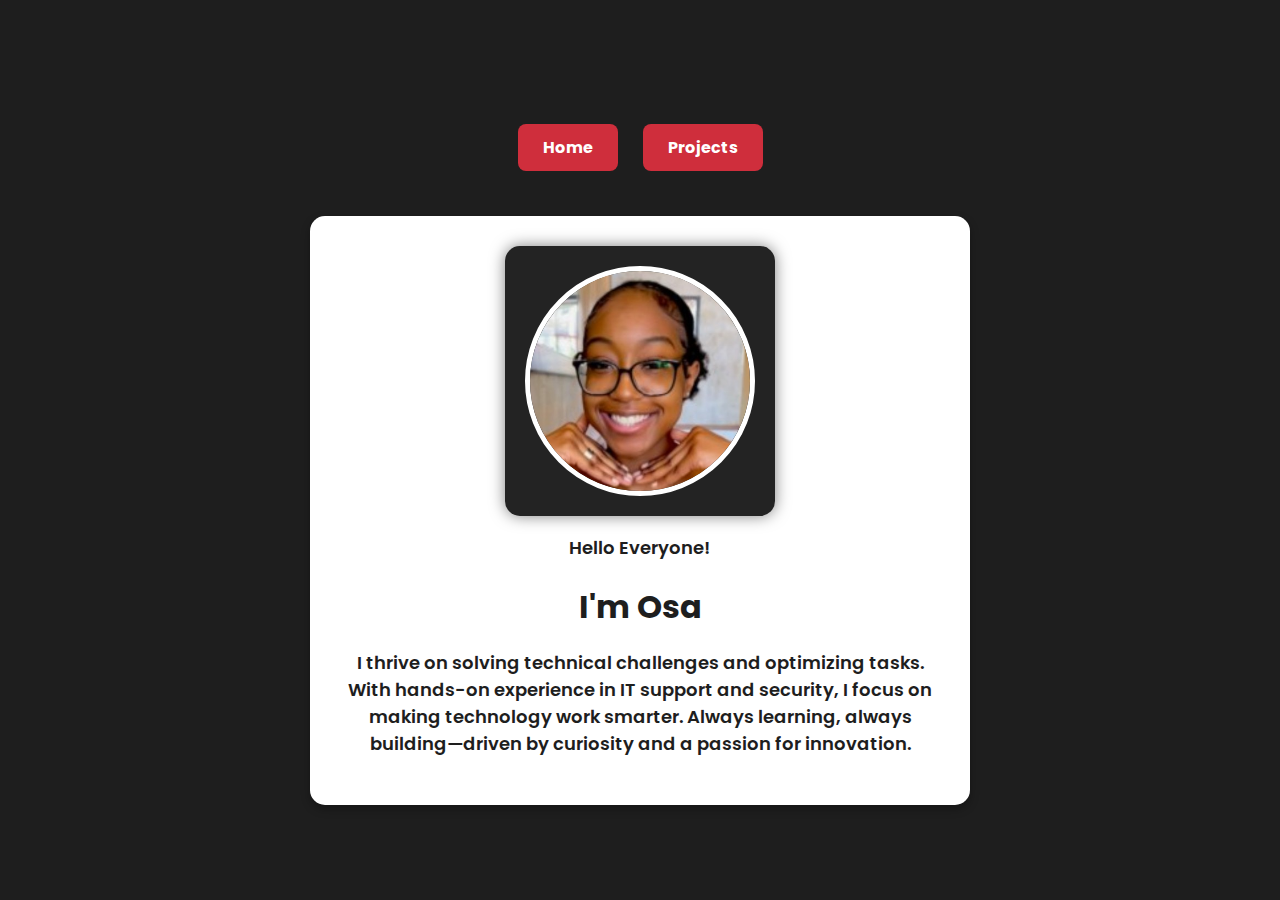
<file: index.html>
<!DOCTYPE html>
<html lang="en">
<head>
    <meta charset="utf-8">
    <title>Osa Idahor</title>
    <link href="https://fonts.googleapis.com/css2?family=Poppins:wght@400;600&display=swap" rel="stylesheet">
    <link rel="stylesheet" href="css/styles.css">
    <link rel="stylesheet" href="css/nav.css">
</head>

<body>
    <header class="header">
        <nav class="menu">
            <ul>
                <li><a href="index.html">Home</a></li>
                <li><a href="projects.html">Projects</a></li>
            </ul>  
        </nav>
    </header>

    <div class="container">

        <div class="profile_container">
            <img src="images/me.jpeg" alt="profile_picture">
        </div>

        <div>
            <p>Hello Everyone!</p>
            <h1 id="Name"></h1>
            <p>I thrive on solving technical challenges and optimizing tasks. With hands-on experience in IT support and security, I focus on making technology work smarter. Always learning, always building—driven by curiosity and a passion for innovation. </p>
        </div> 
    </div>    
    
<script src="js/script.js"></script>
</body>
</html>
</file>
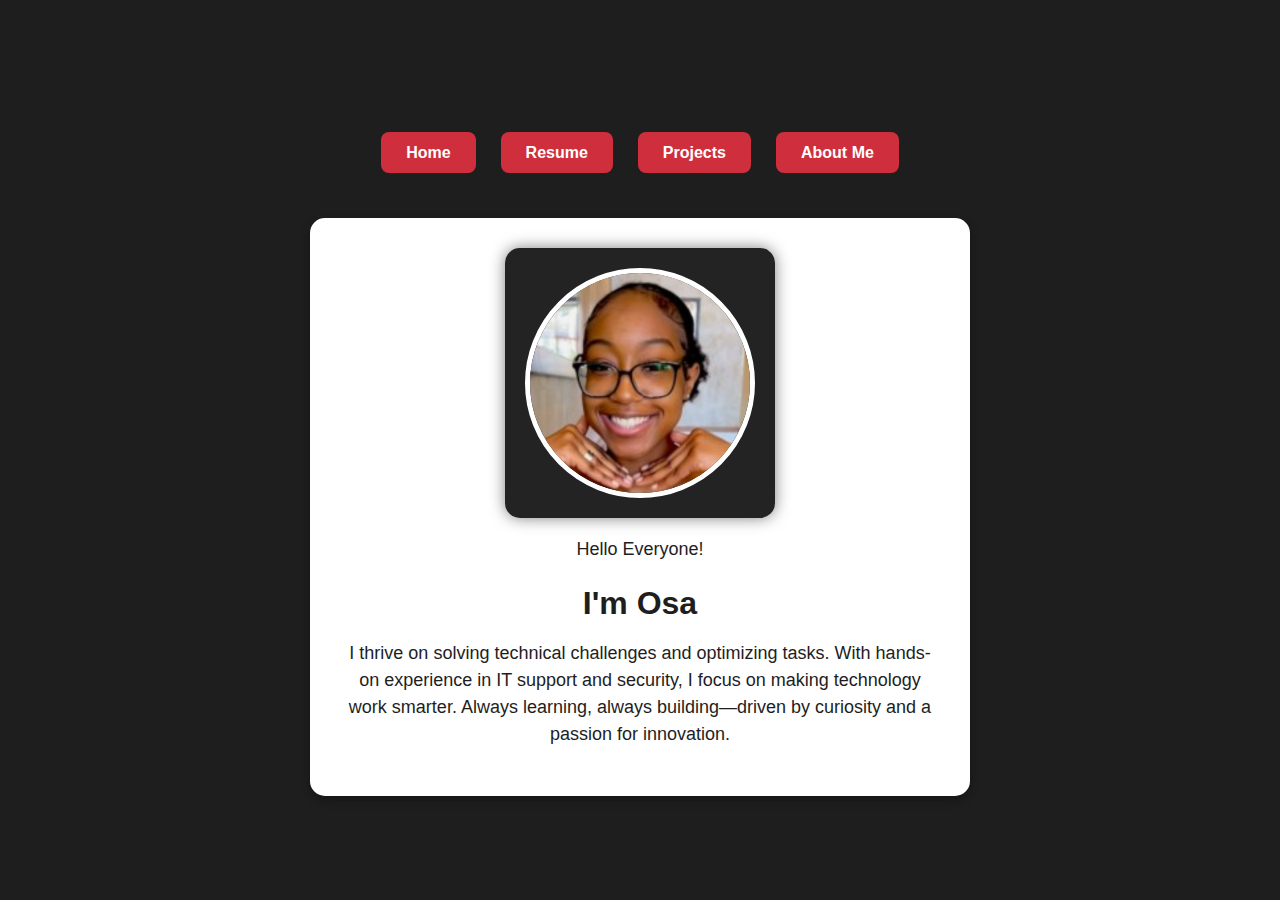
<file: home.html>
<!DOCTYPE html>
<html lang="en">
<head>
    <meta charset="utf-8">
    <title>Osa Idahor</title>
    <link rel="stylesheet" href="css/styles.css">
    <link rel="stylesheet" href="css/nav.css">
</head>

<body>
    <header class="header">
        <nav class="menu">
            <ul>
                <li><a href="home.html">Home</a></li>
                <li><a href="resume.html">Resume</a></li>
                <li><a href="projects.html">Projects</a></li>
                <li><a href="aboutme.html">About Me</a></li>
            </ul>  
        </nav>
    </header>

    <div class="container">

        <div class="profile_container">
            <img src="images/me.jpeg" alt="profile_picture">
        </div>

        <div>
            <p>Hello Everyone!</p>
            <h1 id="Name"></h1>
            <p>I thrive on solving technical challenges and optimizing tasks. With hands-on experience in IT support and security, I focus on making technology work smarter. Always learning, always building—driven by curiosity and a passion for innovation. </p>
        </div> 
    </div>    
    
<script src="js/script.js"></script>
</body>
</html>
</file>
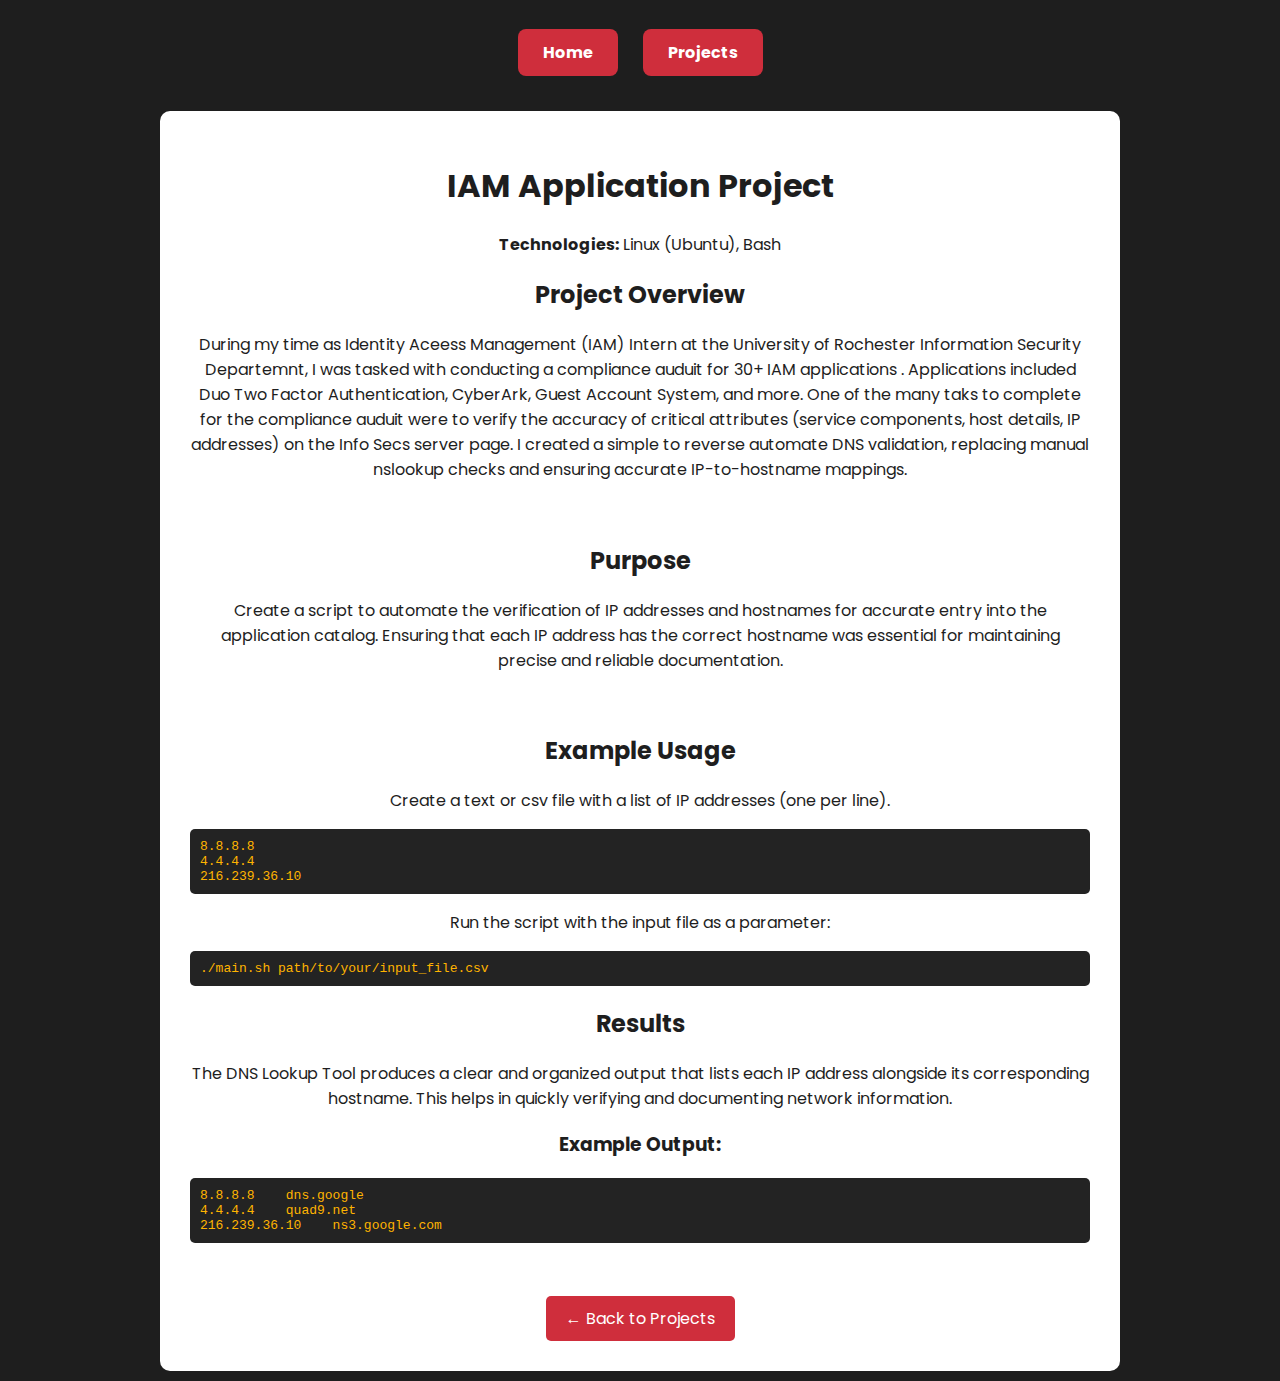
<file: iam_project.html>
<!DOCTYPE html>
<html lang="en">
<head>
    <title>Application Catalog Project</title>
    <link href="https://fonts.googleapis.com/css2?family=Poppins:wght@400;600&display=swap" rel="stylesheet">
    <link rel="stylesheet" href="css/styles_iam.css">
    <link rel="stylesheet" href="css/nav.css">
</head>
<body>
    <header class="header">
        <nav class="menu">
            <ul>
                <li><a href="index.html">Home</a></li>
                <li><a href="projects.html">Projects</a></li>
            </ul>  
        </nav>
    </header>

    <div class="project-container">
        <h1>IAM Application Project</h1>
        <p><strong>Technologies:</strong> Linux (Ubuntu), Bash</p>

        <h2>Project Overview</h2>
        <p>
            During my time as Identity Aceess Management (IAM) Intern at the University of Rochester Information Security Departemnt, I was tasked with conducting a compliance auduit for 30+ IAM applications . Applications included Duo Two Factor Authentication, CyberArk, Guest Account System, and more.

            One of the many taks to complete for the compliance auduit were to verify the accuracy of critical attributes (service components, host details, IP addresses) on the Info Secs server page. 

            I created a simple to reverse automate DNS validation, replacing manual nslookup checks and ensuring accurate IP-to-hostname mappings. </p>


        <br>
        <h2>Purpose</h2>
        <p>
            Create a script to automate the verification of IP addresses and hostnames for accurate entry into the application catalog. Ensuring that each IP address has the correct hostname was essential for maintaining precise and reliable documentation.</p>

        <br>
        
        <h2>Example Usage</h2>
        <p>Create a text or csv file with a list of IP addresses (one per line).</p>
        <pre><code>8.8.8.8</code>
<code>4.4.4.4</code>
<code>216.239.36.10</code></pre>

        <p>Run the script with the input file as a parameter:</p>
        <pre><code>./main.sh path/to/your/input_file.csv</code></pre>

        <h2>Results</h2>
        <p>The DNS Lookup Tool produces a clear and organized output that lists each IP address alongside its corresponding hostname. This helps in quickly verifying and documenting network information.</p>

        <h3>Example Output:</h3>
        <pre><code>8.8.8.8    dns.google</code>
<code>4.4.4.4    quad9.net</code>
<code>216.239.36.10    ns3.google.com</code></pre>

        <br>
        <a href="projects.html" class="back-button">← Back to Projects</a>
    </div>

</body>
</html>
</file>
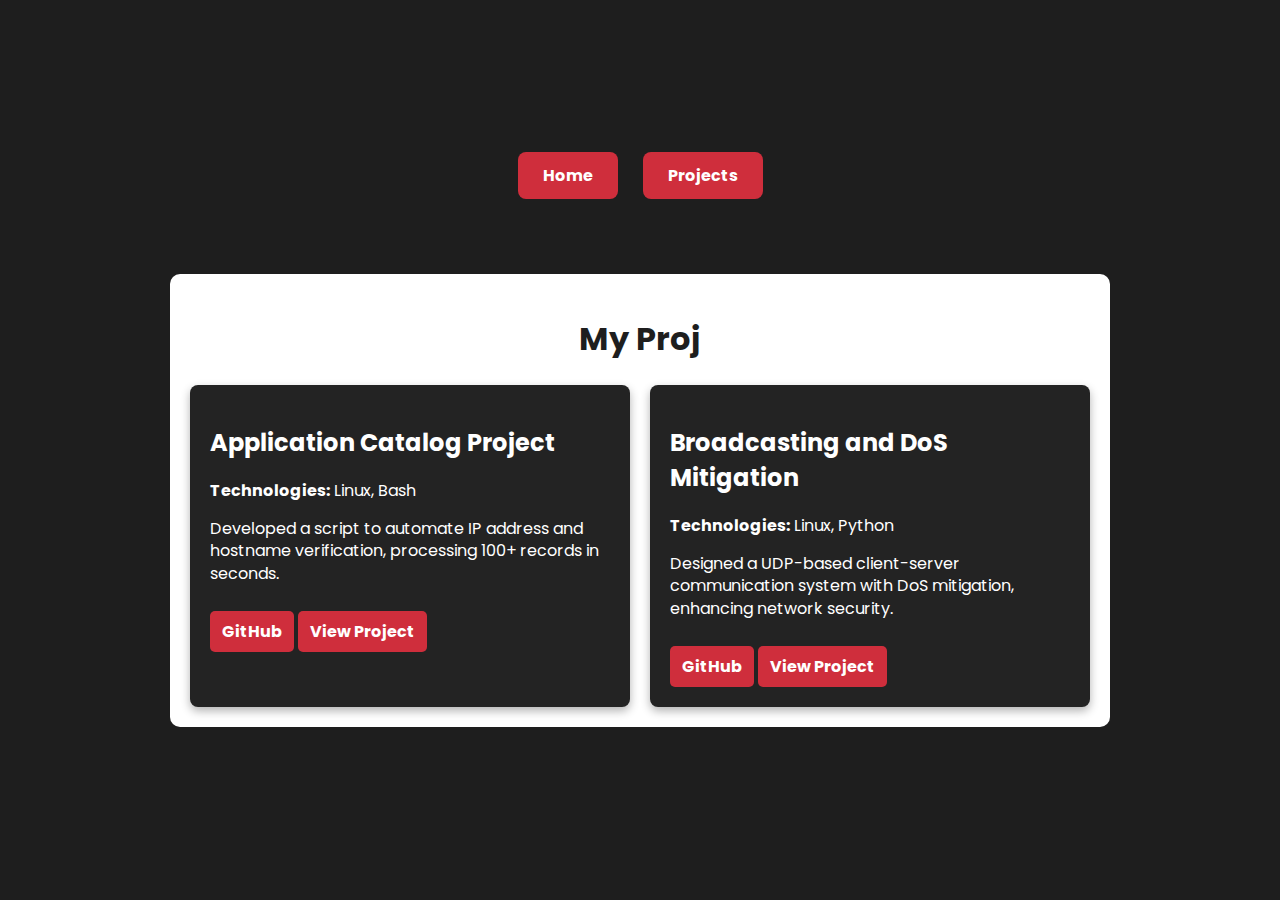
<file: projects.html>
<!DOCTYPE html>
<html lang="en">
<head>
    <meta charset="utf-8">
    <title>Projects - Osa Idahor</title>
    <link href="https://fonts.googleapis.com/css2?family=Poppins:wght@400;600&display=swap" rel="stylesheet">
    <link rel="stylesheet" href="css/styles_project.css">
    <link rel="stylesheet" href="css/nav.css">
</head>
<body>
    <header class="header">
        <nav class="menu">
            <ul>
                <li><a href="index.html">Home</a></li>
                <li><a href="projects.html">Projects</a></li>
            </ul>  
        </nav>
    </header>

    <div class="projects-container">
        <h1 id="Projects"></h1>
        <div class="project-grid">

            <div class="project-card">
                <h2>Application Catalog Project</h2>
                <p><strong>Technologies:</strong> Linux, Bash</p>
                <p>Developed a script to automate IP address and hostname verification, processing 100+ records in seconds.</p>
                <a href="https://github.com/junior91185/application-catalog-project" target="_blank" class="project-link">GitHub</a>
                <a href="iam_project.html" class="view-project">View Project</a>
            </div>

            <div class="project-card">
                <h2>Broadcasting and DoS Mitigation</h2>
                <p><strong>Technologies:</strong> Linux, Python</p>
                <p>Designed a UDP-based client-server communication system with DoS mitigation, enhancing network security.</p>
                <a href="https://github.com/junior91185/broadcasting-and-DoS-mitigation" target="_blank" class="project-link">GitHub</a>
                <a href="DoS_project.html" class="view-project">View Project</a>
            </div>

        </div>
    </div>

<script src="js/script.js"></script>
</body>
</html>
</file>
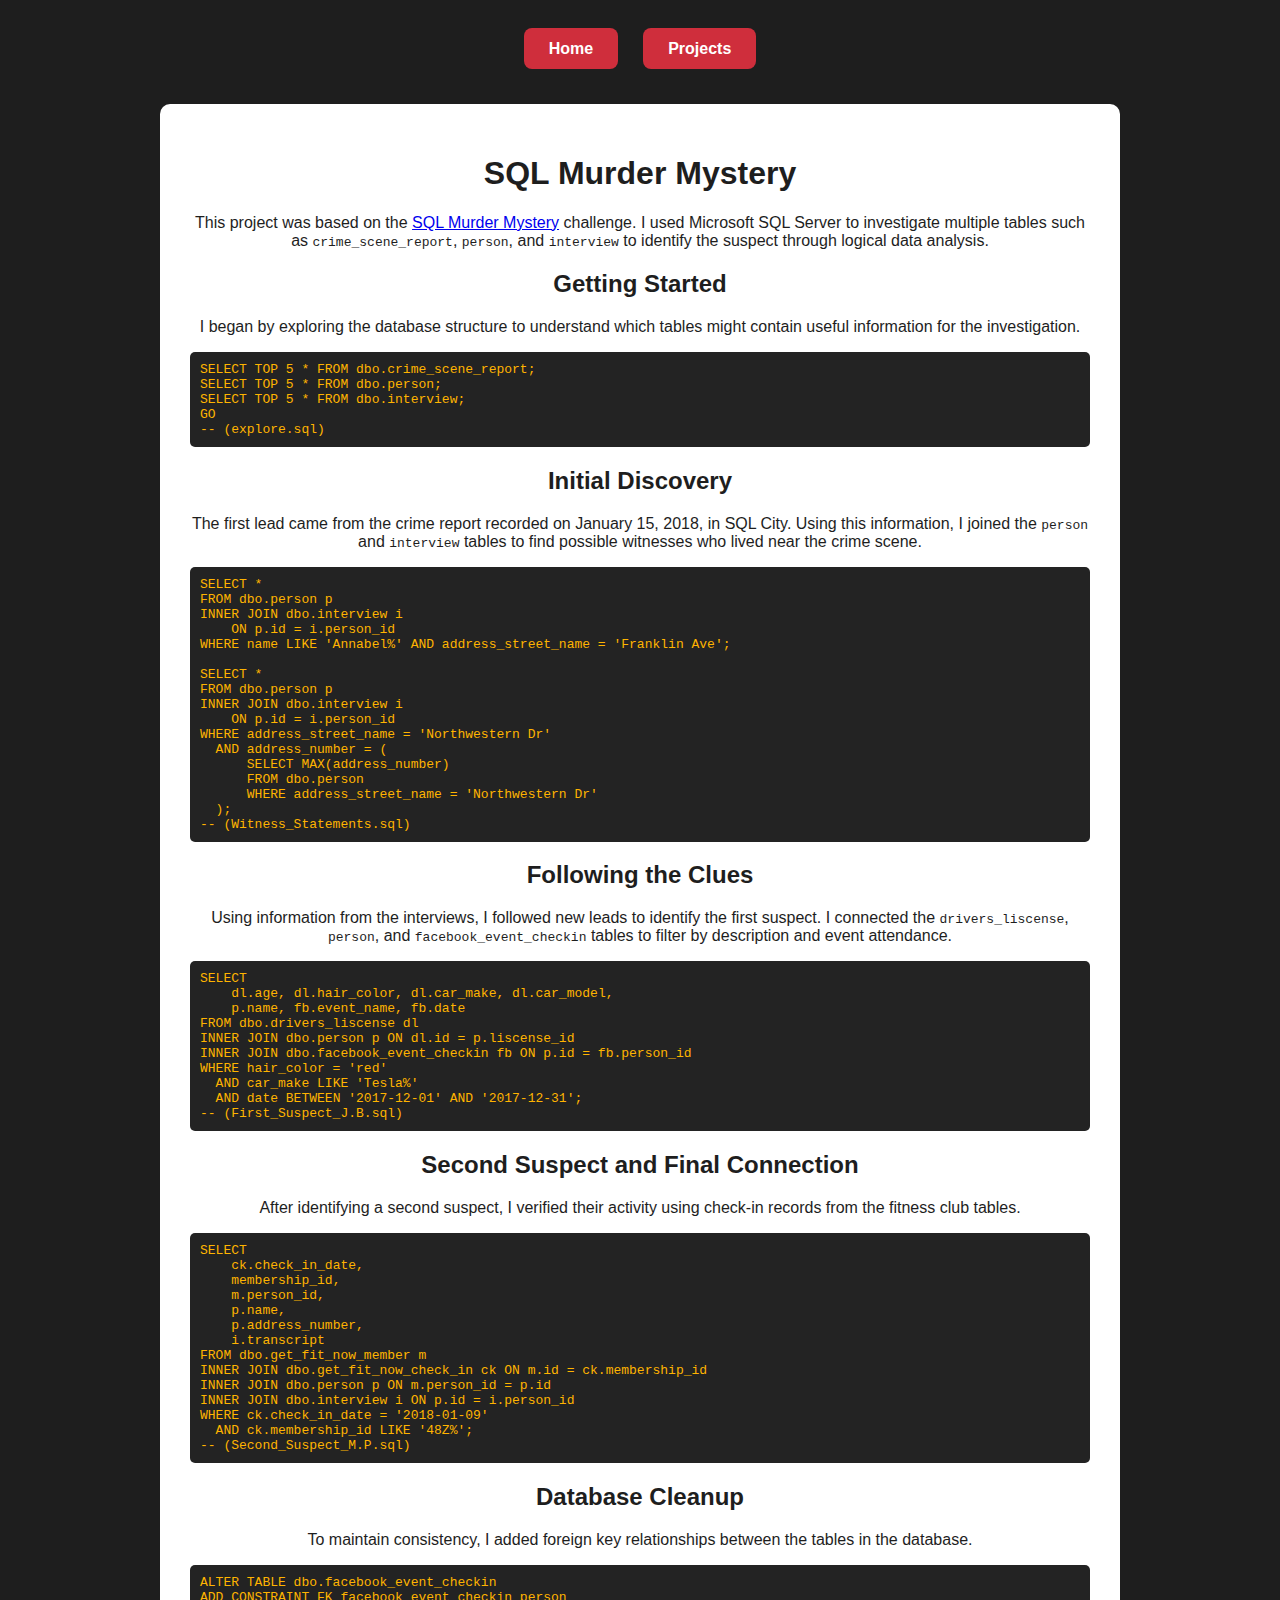
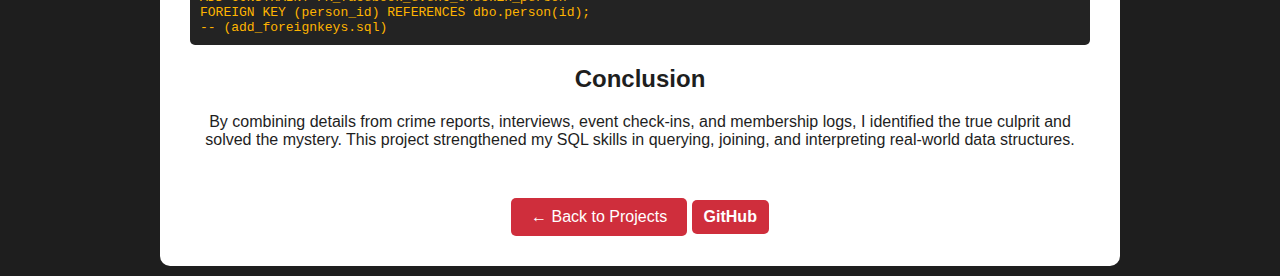
<file: sql_murder_mystery.html>
<!DOCTYPE html>
<html lang="en">
<head>
    <meta charset="UTF-8">
    <title>SQL Murder Mystery Project</title>
    <link rel="stylesheet" href="css/styles_iam.css">
    <link rel="stylesheet" href="css/nav.css">
</head>
<body>
    <header class="header">
        <nav class="menu">
            <ul>
                <li><a href="index.html">Home</a></li>
                <li><a href="projects.html">Projects</a></li>
            </ul>  
        </nav>
    </header>

    <div class="project-container">
        <h1>SQL Murder Mystery</h1>
        <p>
            This project was based on the 
            <a href="https://mystery.knightlab.com/" target="_blank">SQL Murder Mystery</a> challenge.  
            I used Microsoft SQL Server to investigate multiple tables such as 
            <code>crime_scene_report</code>, <code>person</code>, and <code>interview</code> 
            to identify the suspect through logical data analysis.
        </p>

        <h2>Getting Started</h2>
        <p>
            I began by exploring the database structure to understand which tables 
            might contain useful information for the investigation.
        </p>
        <pre><code>SELECT TOP 5 * FROM dbo.crime_scene_report;
SELECT TOP 5 * FROM dbo.person;
SELECT TOP 5 * FROM dbo.interview;
GO
-- (explore.sql)
</code></pre>

        <h2>Initial Discovery</h2>
        <p>
            The first lead came from the crime report recorded on January 15, 2018, in SQL City.  
            Using this information, I joined the <code>person</code> and <code>interview</code> tables 
            to find possible witnesses who lived near the crime scene.
        </p>
        <pre><code>SELECT *
FROM dbo.person p
INNER JOIN dbo.interview i
    ON p.id = i.person_id
WHERE name LIKE 'Annabel%' AND address_street_name = 'Franklin Ave';

SELECT *
FROM dbo.person p
INNER JOIN dbo.interview i
    ON p.id = i.person_id
WHERE address_street_name = 'Northwestern Dr'
  AND address_number = (
      SELECT MAX(address_number)
      FROM dbo.person
      WHERE address_street_name = 'Northwestern Dr'
  );
-- (Witness_Statements.sql)
</code></pre>

        <h2>Following the Clues</h2>
        <p>
            Using information from the interviews, I followed new leads to identify the first suspect.  
            I connected the <code>drivers_liscense</code>, <code>person</code>, and 
            <code>facebook_event_checkin</code> tables to filter by description and event attendance.
        </p>
        <pre><code>SELECT 
    dl.age, dl.hair_color, dl.car_make, dl.car_model,
    p.name, fb.event_name, fb.date
FROM dbo.drivers_liscense dl
INNER JOIN dbo.person p ON dl.id = p.liscense_id
INNER JOIN dbo.facebook_event_checkin fb ON p.id = fb.person_id
WHERE hair_color = 'red'
  AND car_make LIKE 'Tesla%'
  AND date BETWEEN '2017-12-01' AND '2017-12-31';
-- (First_Suspect_J.B.sql)
</code></pre>

        <h2>Second Suspect and Final Connection</h2>
        <p>
            After identifying a second suspect, I verified their activity 
            using check-in records from the fitness club tables.
        </p>
        <pre><code>SELECT 
    ck.check_in_date,
    membership_id,
    m.person_id, 
    p.name, 
    p.address_number,
    i.transcript
FROM dbo.get_fit_now_member m
INNER JOIN dbo.get_fit_now_check_in ck ON m.id = ck.membership_id
INNER JOIN dbo.person p ON m.person_id = p.id
INNER JOIN dbo.interview i ON p.id = i.person_id
WHERE ck.check_in_date = '2018-01-09'
  AND ck.membership_id LIKE '48Z%';
-- (Second_Suspect_M.P.sql)
</code></pre>

        <h2>Database Cleanup</h2>
        <p>
            To maintain consistency, I added foreign key relationships 
            between the tables in the database.
        </p>
        <pre><code>ALTER TABLE dbo.facebook_event_checkin
ADD CONSTRAINT FK_facebook_event_checkin_person
FOREIGN KEY (person_id) REFERENCES dbo.person(id);
-- (add_foreignkeys.sql)
</code></pre>

        <h2>Conclusion</h2>
        <p>
            By combining details from crime reports, interviews, event check-ins, 
            and membership logs, I identified the true culprit and solved the mystery.  
            This project strengthened my SQL skills in querying, joining, 
            and interpreting real-world data structures.
        </p>

        <br>
        <a href="projects.html" class="back-button">← Back to Projects</a>
        <a href="https://github.com/junior91185/sql-murder-mystery" 
           target="_blank" class="project-link">GitHub</a>
    </div>
</body>
</html>
</file>
<file: css/styles.css>
body {
    background-color: #1e1e1e;  
    font-family: "Poppins", sans-serif;  
    color:#1e1e1e;
    margin: 0;
    padding: 0;
    display: flex;
    flex-direction: column;
    align-items: center;
    justify-content: center;
    height: auto;
    min-height: 100vh;
}

.profile_container {
    display: flex;
    flex-direction: column;
    align-items: center;
    justify-content: center;
    background-color: #232323;
    padding: 20px;
    border-radius: 15px;
    box-shadow: 0px 0px 15px rgba(0, 0, 0, 0.5);
}

.profile_container img {
    width: 220px;
    height: 220px;
    object-fit: cover;
    border-radius: 50%; 
    border: 5px solid white; 
}

.container {
    display: flex;
    flex-direction: column;
    align-items: center;
    justify-content: center;
    text-align: center;
    background-color: white; 
    padding: 30px;
    border-radius: 15px;
    margin-top: 20px;
    box-shadow: 0px 4px 10px rgba(0, 0, 0, 0.3);
    max-width: 600px;
}

.container h1 {
    font-size: 32px;
    margin-bottom: 10px;
    font-weight: bold;
    color: #1e1e1e;
}

.container p {
    font-size: 18px;
    line-height: 1.5;
    color: #1e1e1e;
    font-weight: 520;
}


#learn_more_button {
    background-color: #cf2e3c;  
    color: white;
    font-weight: bold;
    padding: 12px 25px;
    border: none;
    border-radius: 8px;
    font-size: 18px;
    cursor: pointer;
    margin-top: 25px;
    transition: transform 0.3s ease, background-color 0.3s ease;
}

#learn_more_button:hover {
    background-color: #FF6B6B;
    transform: scale(1.1);
}

.project-link, .view-project {
    display: inline-block;
    margin-top: 25px;
    padding: 10px 12px;
    border-radius: 5px;
    text-decoration: none;
    color: white;
    font-weight: bold;
}

.project-link {
    background-color: #cf2e3c; 
}

.view-project {
    background-color: #cf2e3c; 
}

.project-link:hover, .view-project:hover {
    opacity: 0.8;
}
</file>
<file: css/nav.css>
.menu {
    display: flex;
    justify-content: center;
}
.menu ul {
    list-style: none;
    padding: 0;
    margin-top:20px;
    display: flex;
    justify-content: center;
    gap: 25px;
}

.menu ul li {
    display: inline;
}

.menu ul li a {
    text-decoration: none;
    font-weight: bold;
    background-color: #cf2e3c;
    color: #ffffff;
    padding: 12px 25px;
    border-radius: 8px;
}


.menu li a {
    padding: 10px 20px;
    background-color: #E63946;
    color: white;
    border-radius: 8px;
    text-decoration: none;
    transition: background-color 0.3s;
}

.menu li a:hover {
    background-color: #FF6B6B;
}


.header {
    width: 100%;
    background-color: #1e1e1e;
    padding: 20px 0;
    top: 0;
    z-index: 10;
}
</file>
<file: css/styles_iam.css>
body {
    background-color: #1e1e1e;  
    font-family: "Poppins", sans-serif;  
    color:#1e1e1e;
    margin: 0;
    padding: 0;
    display: flex;
    flex-direction: column;
    align-items: center;
    justify-content: center;
    height: auto;
    min-height: 100vh;
}

.project-container {
    max-width: 900px;
    margin: 10px auto;
    padding: 30px;
    background-color: white;
    color: #1e1e1e;
    border-radius: 10px;
    text-align: center;
}



.project-container pre {
    background-color: #232323;
    padding: 10px;
    border-radius: 5px;
    color: #ffb400;
    text-align: left;
    white-space: pre-wrap;
}

.project-container ul {
    text-align: left;
}

.project-image {
    width: 100%;
    max-width: 700px;
    margin: 10px 0;
    border-radius: 5px;
    box-shadow: 0px 4px 10px rgba(0, 0, 0, 0.3);
}

.back-button {
    display: inline-block;
    margin-top: 15px;
    padding: 10px 20px;
    background-color: #cf2e3c;
    color: white;
    text-decoration: none;
    border-radius: 5px;
}

.back-button:hover {
    background-color: #ff6b6b;
}

.project-link, .view-project {
    display: inline-block;
    margin-top: 10px;
    padding: 8px 12px;
    border-radius: 5px;
    text-decoration: none;
    color: white;
    font-weight: bold;
}

.project-link {
    background-color: #cf2e3c; 
}
</file>
<file: css/styles_project.css>
body {
    background-color: #1e1e1e;  
    font-family: "Poppins", sans-serif;  
    color:#1e1e1e;
    margin: 0;
    padding: 0;
    display: flex;
    flex-direction: column;
    align-items: center;
    justify-content: center;
    height: auto;
    min-height: 100vh;
}


.projects-container {
    max-width: 900px;
    margin: 50px auto;
    padding: 20px;
    background-color: white;  
    color: #1e1e1e;
    border-radius: 10px;
    text-align: center;
}

.project-grid {
    display: flex;
    flex-wrap: wrap;
    gap: 20px;
    justify-content: center;
}

.project-card {
    background-color: #232323;
    padding: 20px;
    border-radius: 8px;
    width: 400px;
    text-align: left;
    box-shadow: 0px 4px 10px rgba(0, 0, 0, 0.3);
}

.project-card h2 {
    color: white; 
}

.project-card p {
    color:white;
    font-size: 16px;
    line-height: 1.4;
}

.project-link, .view-project {
    display: inline-block;
    margin-top: 10px;
    padding: 8px 12px;
    border-radius: 5px;
    text-decoration: none;
    color: white;
    font-weight: bold;
}

.project-link {
    background-color: #cf2e3c; 
}

.view-project {
    background-color: #cf2e3c; 
}

.project-link:hover, .view-project:hover {
    opacity: 0.8;
}
</file>
